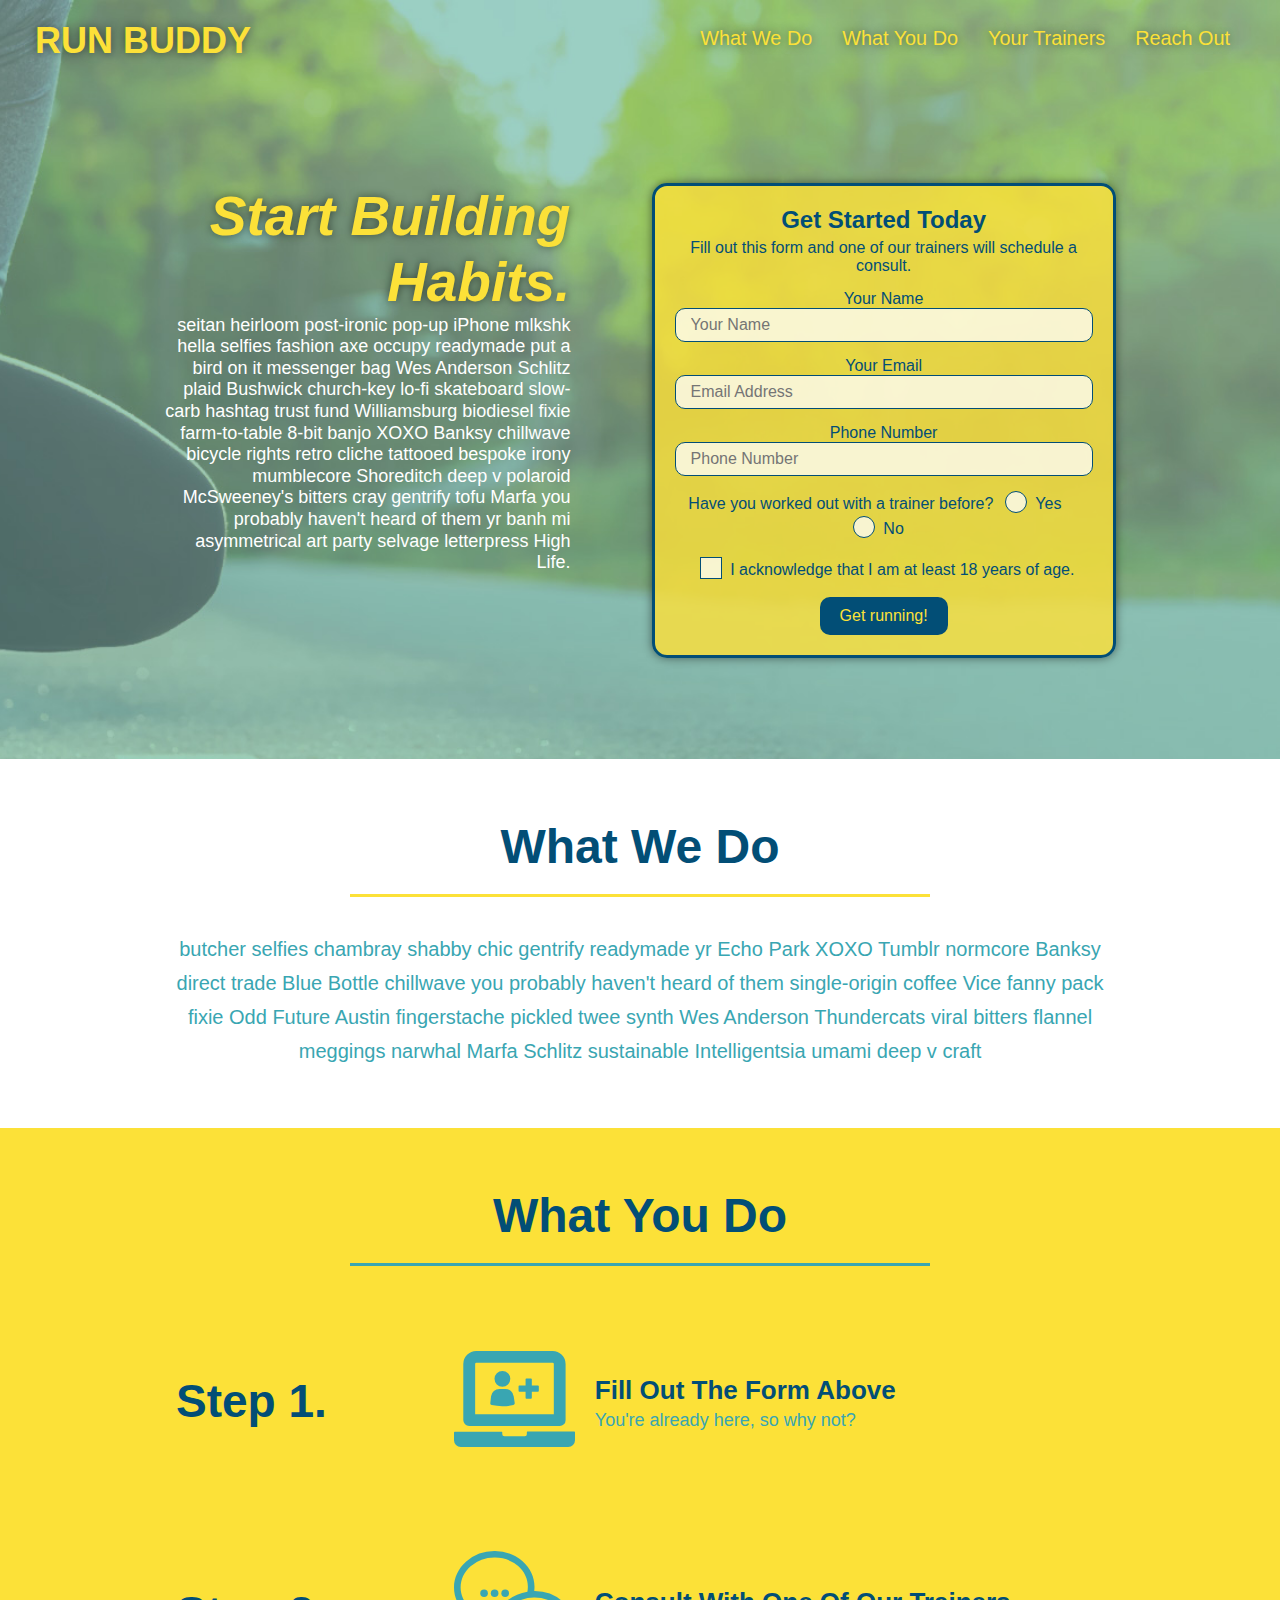
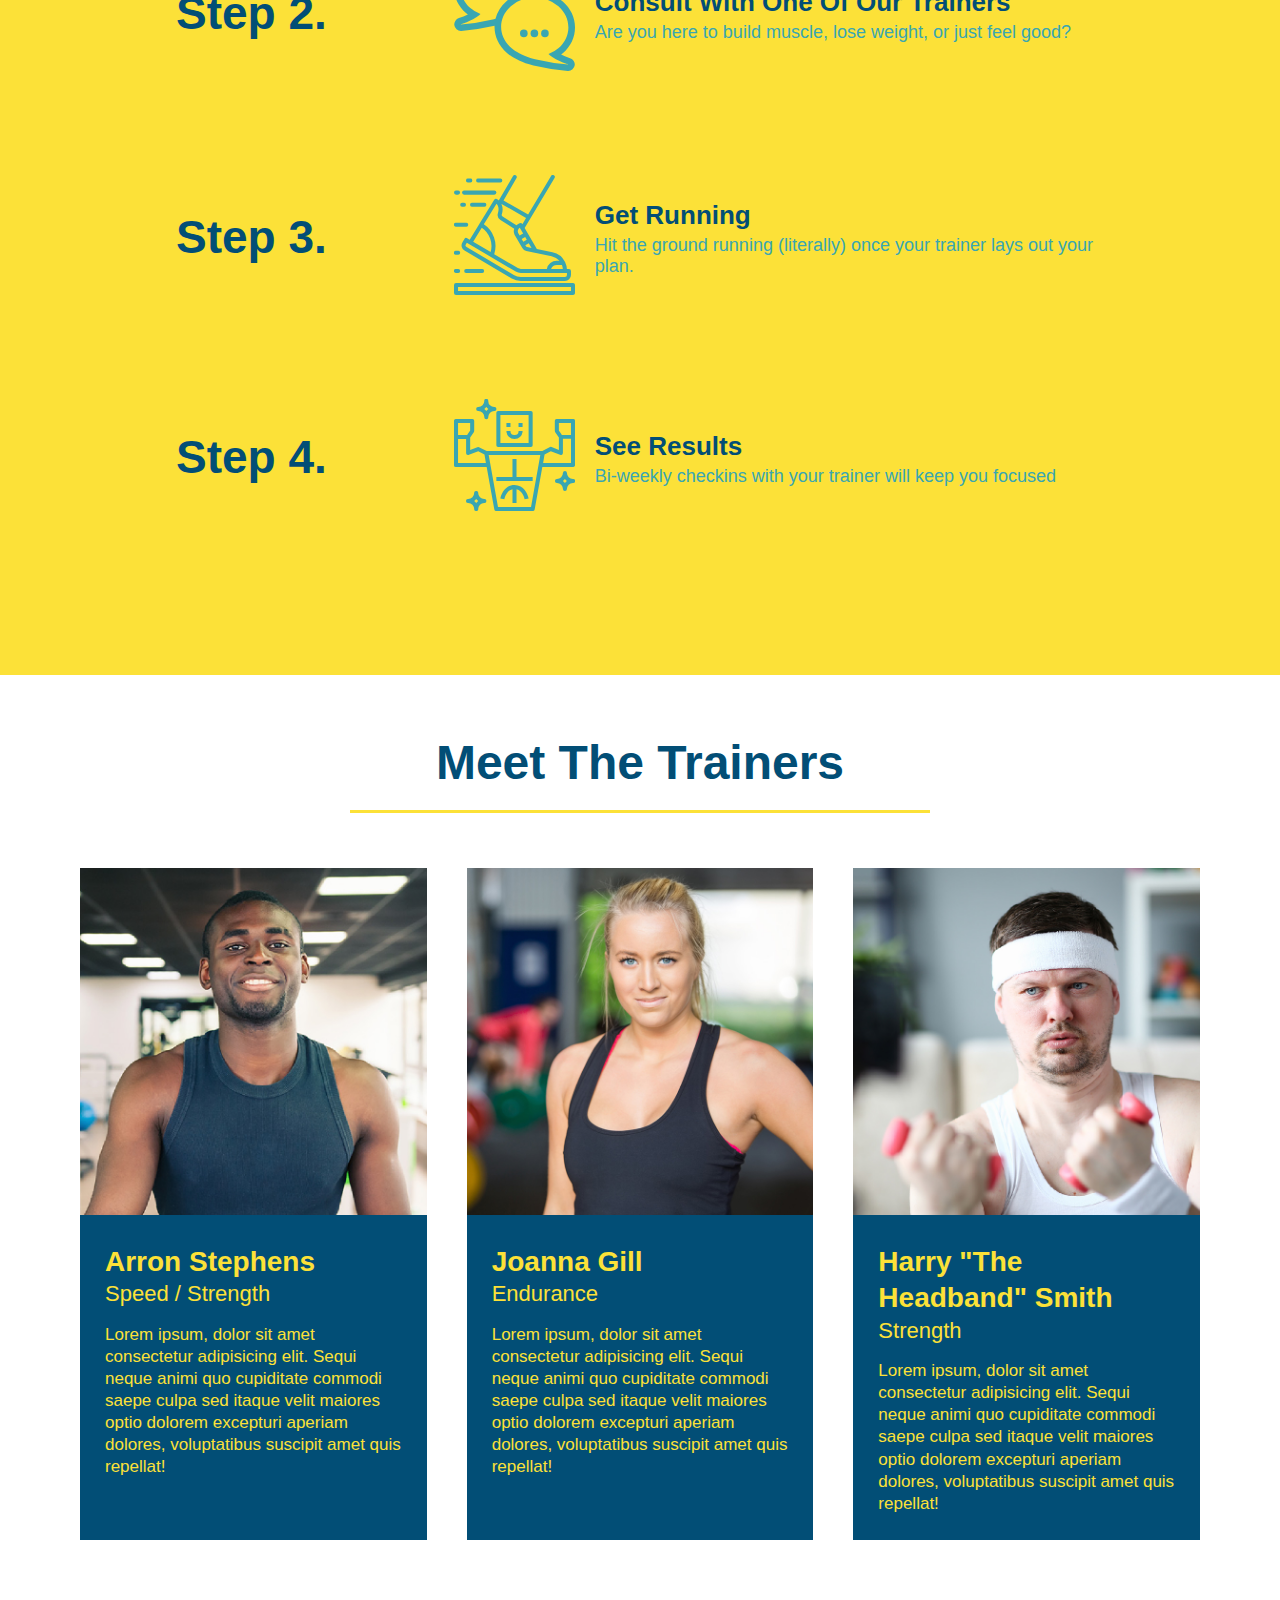
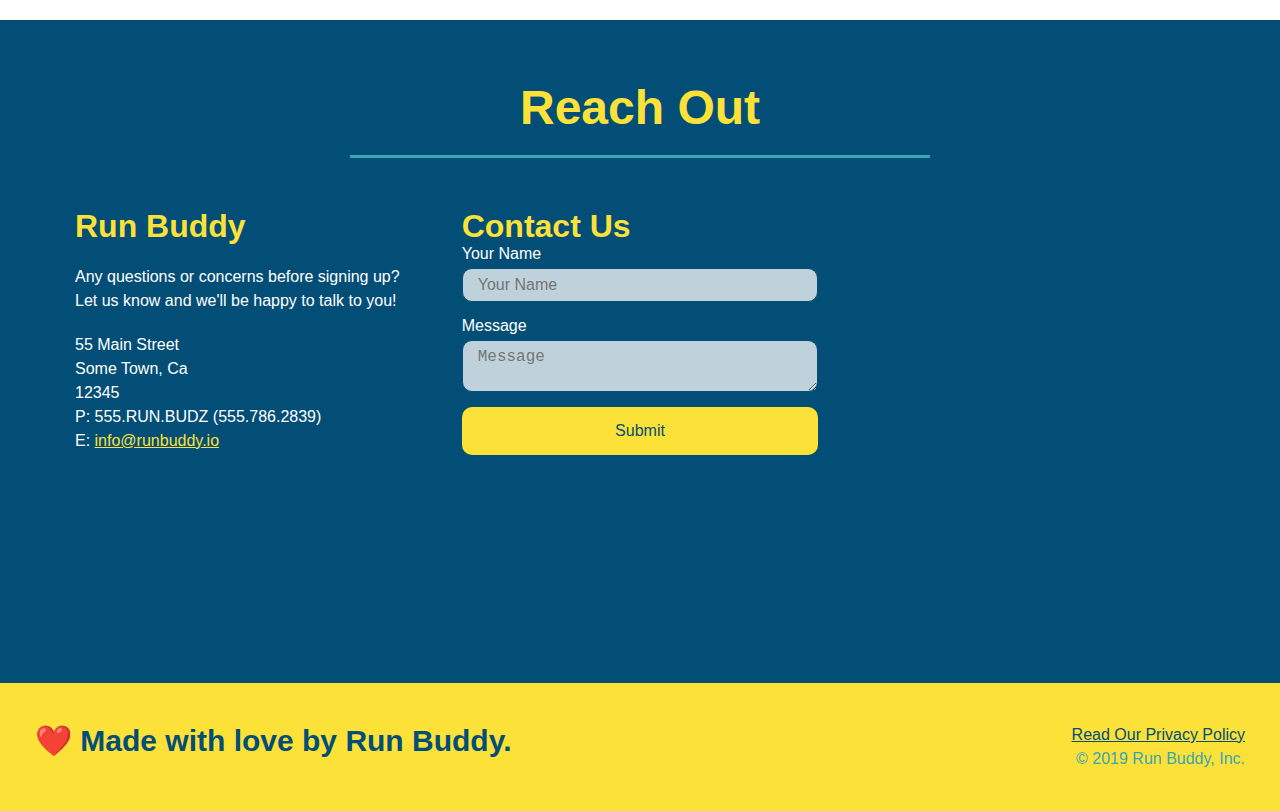
<file: index.html>
<!DOCTYPE html>
<html lang="en">
  <head>
    <meta charset="UTF-8" />
    <meta name="viewport" content="width=device-width, initial-scale=1.0" />
    <link rel="stylesheet" href="./style.css">
    <title>Run Buddy</title>
  </head>
  <body>
    <!-- navigation tags - block level element -->
    <header>
      <h1>
        <a href="/">RUN BUDDY</a>
      </h1>
      <nav>
        <ul>
          <li>
            <a href="#what-we-do">What We Do</a>
          </li>
          <li>
            <a href="#what-you-do">What You Do</a>
          </li>
          <li>
            <a href="#your-trainers">Your Trainers</a>
          </li>
          <li>
            <a href="#reach-out">Reach Out</a>
          </li>
        </ul>
      </nav>
    </header>
    <!-- end navigation -->

    <!-- hero/jumbotron -->
    <section class="hero">
      <div class="hero-cta">
        <h2>Start Building Habits.</h2>
        <p>
          seitan heirloom post-ironic pop-up iPhone mlkshk hella selfies fashion axe occupy readymade put a bird on it
          messenger bag Wes Anderson Schlitz plaid Bushwick church-key lo-fi skateboard slow-carb hashtag trust fund
          Williamsburg biodiesel fixie farm-to-table 8-bit banjo XOXO Banksy chillwave bicycle rights retro cliche
          tattooed bespoke irony mumblecore Shoreditch deep v polaroid McSweeney's bitters cray gentrify tofu Marfa you
          probably haven't heard of them yr banh mi asymmetrical art party selvage letterpress High Life.
        </p>
      </div>

      <div class="hero-form">
        <h3>Get Started Today</h3>
        <p>Fill out this form and one of our trainers will schedule a consult.</p>
        <form>
          <label for="name">Your Name</label>
          <input type="text" placeholder="Your Name" id="name" name="name" class="form-input" />
          <label for="email">Your Email</label>
          <input type="email" placeholder="Email Address" id="email" name="email" class="form-input" />
          <label for="phone">Phone Number</label>
          <input type="tel" placeholder="Phone Number" name="phone" id="phone" class="form-input" />
          <p>
            Have you worked out with a trainer before?
            <span class="radio-wrapper">
              <input type="radio" name="trainer-confirm" id="trainer-yes" />
              <label for="trainer-yes">Yes</label>
            </span>
            <span class="radio-wrapper">
              <input type="radio" name="trainer-confirm" id="trainer-no" />
              <label for="trainer-no">No</label>
            </span>
          </p>
          <p>
            <span class="checkbox-wrapper">
              <input type="checkbox" name="checkpoint1" id="checkbox" />
              <label for="checkbox">I acknowledge that I am at least 18 years of age.</label>
            </span>
          </p>
          <button type="submit">
            Get running!
          </button>
        </form>
      </div>
    </section>
    <!-- end header -->

    <!-- "what we do" start - <section> -->
    <section id="what-we-do" class="intro">
      <div class="flex-row">
        <h2 class="section-title primary-border">
          What We Do
        </h2>
      </div>
      <div class="flex-row">
        <p>
          butcher selfies chambray shabby chic gentrify readymade yr Echo Park XOXO Tumblr normcore Banksy direct trade  Blue Bottle chillwave you probably haven't heard of them single-origin coffee Vice fanny pack fixie Odd Future Austin fingerstache pickled twee synth Wes Anderson Thundercats viral bitters flannel meggings narwhal Marfa Schlitz sustainable Intelligentsia umami deep v craft
        </p>
      </div>
    </section>
    <!-- end "what we do" -->

    <!-- "what you do" start -->
    <section id="what-you-do" class="steps">
      <div class="flex-row">
        <h2 class="section-title secondary-border">
          What You Do
        </h2> 
      </div>
      <div class="step">
        <h3>Step 1.</h3>
        <div class="step-info">
          <div class="step-img">
            <img src="./images/01-04-svgs (1)/step-1.svg" alt="" />
          </div>
          <div class="step-text">
            <h4>Fill Out The Form Above</h4>
            <p>You're already here, so why not?</p>
          </div>
        </div>
      </div>
      <div class="step">
        <h3>Step 2.</h3>
        <div class="step-info">
          <div class="step-img">
            <img src="./images/01-04-svgs (1)/step-2.svg" alt="" />
          </div>
          <div class="step-text">
            <h4>Consult With One Of Our Trainers</h4>
            <p>Are you here to build muscle, lose weight, or just feel good?</p>
          </div>
        </div>
      </div>
      <div class="step">
        <h3>Step 3.</h3>
        <div class="step-info">
          <div class="step-img">
            <img src="./images/01-04-svgs (1)/step-3.svg" alt="" />
          </div>
          <div class="step-text">
            <h4>Get Running</h4>
            <p>Hit the ground running (literally) once your trainer lays out your plan.</p>
          </div>
        </div>
      </div>
      <div class="step">
        <h3>Step 4.</h3>
        <div class="step-info">
          <div class="step-img">
            <img src="./images/01-04-svgs (1)/step-4.svg" alt="" />
          </div>
          <div class="step-text">
            <h4>See Results</h4>
            <p>Bi-weekly checkins with your trainer will keep you focused</p>
          </div>
        </div>
      </div>
    </section>
    <!-- "what you do" end -->

    <!-- "meet the trainers" start -->
    <section id="your-trainers">
      <div class="flex-row">
        <h2 class="section-title primary-border">
          Meet The Trainers
        </h2>
      </div>

      <div class="trainers">
        <article class="trainer">
          <img src="./images/01-05-trainers/trainer-1.jpg" alt="Arron Stephens in his workout clothes, ready to pump iron" />
          <div class="trainer-bio">
            <h3 class="trainer-name">Arron Stephens</h3>
            <h4 class="trainer-role">Speed / Strength</h4>
            <p>Lorem ipsum, dolor sit amet consectetur adipisicing elit. Sequi neque animi quo cupiditate commodi saepe culpa sed itaque velit maiores optio dolorem excepturi aperiam dolores, voluptatibus suscipit amet quis repellat!</p>
          </div>
        </article>

        <article class="trainer">
          <img src="./images/01-05-trainers/trainer-2.jpg" alt="Joanna Gill cooling off after a work out" />
          <div class="trainer-bio">
            <h3 class="trainer-name">Joanna Gill</h3>
            <h4 class="trainer-role">Endurance</h4>
            <p>Lorem ipsum, dolor sit amet consectetur adipisicing elit. Sequi neque animi quo cupiditate commodi saepe culpa sed itaque velit maiores optio dolorem excepturi aperiam dolores, voluptatibus suscipit amet quis repellat!</p>
            </div>
          </article>

        <article class="trainer">
          <img src="./images/01-05-trainers/trainer-3.jpg" alt="Harry Smith wearing a headband and lifting comically small pink weights" />
          <div class="trainer-bio">
            <h3 class="trainer-name">Harry "The Headband" Smith</h3>
            <h4 class="trainer-role">Strength</h4>
            <p>Lorem ipsum, dolor sit amet consectetur adipisicing elit. Sequi neque animi quo cupiditate commodi saepe culpa sed itaque velit maiores optio dolorem excepturi aperiam dolores, voluptatibus suscipit amet quis repellat!</p>
          </div>
        </article>
      </div>
    </section>
    <!-- "meet the trainers" end -->

    <!-- "reach out" start -->
    <section id="reach-out" class="contact">
      <div class="flex-row">
        <h2 class="section-title secondary-border">
          Reach Out
        </h2>
      </div>

      <div class="contact-info">
        <div>
          <h3>Run Buddy</h3>
          <p>
            Any questions or concerns before signing up? 
            <br/>
            Let us know and we'll be happy to talk to you!
          </p>

          <address>
            55 Main Street <br/>
            Some Town, Ca <br/>
            12345<br/>
            P: 555.RUN.BUDZ (555.786.2839)<br/>
            E: <a href="mailto:info@runbuddy.io">info@runbuddy.io</a>
          </address>
          
        </div>

        <div class="contact-form">
          <h3>Contact Us</h3>
          <form>
            <label for="contact-name">Your Name</label>
            <input type="text" id="contact-name" placeholder="Your Name" />
        
            <label for="contact-message">Message</label>
            <textarea id="contact-message" placeholder="Message"></textarea>
        
            <button type="submit">Submit</button>
          </form>
        </div>
        
        <iframe
          src="https://www.google.com/maps/embed?pb=!1m14!1m12!1m3!1d12182.30520634488!2d-74.0652613!3d40.2407219!2m3!1f0!2f0!3f0!3m2!1i1024!2i768!4f13.1!5e0!3m2!1sen!2sus!4v1561060983193!5m2!1sen!2sus"
          frameborder="0" style="border:0" allowfullscreen>
        </iframe>
      </div>
    </section>
    <!-- "reach out" end -->

    <!-- footer -->
    <footer>
      <h2>❤️ Made with love by Run Buddy.</h2>
      <div>
        <a href="./privacy-policy.html">Read Our Privacy Policy</a><br/>
        &copy; 2019 Run Buddy, Inc.
      </div>
    </footer>
    <!-- footer end -->
  </body>
</html>
</file>
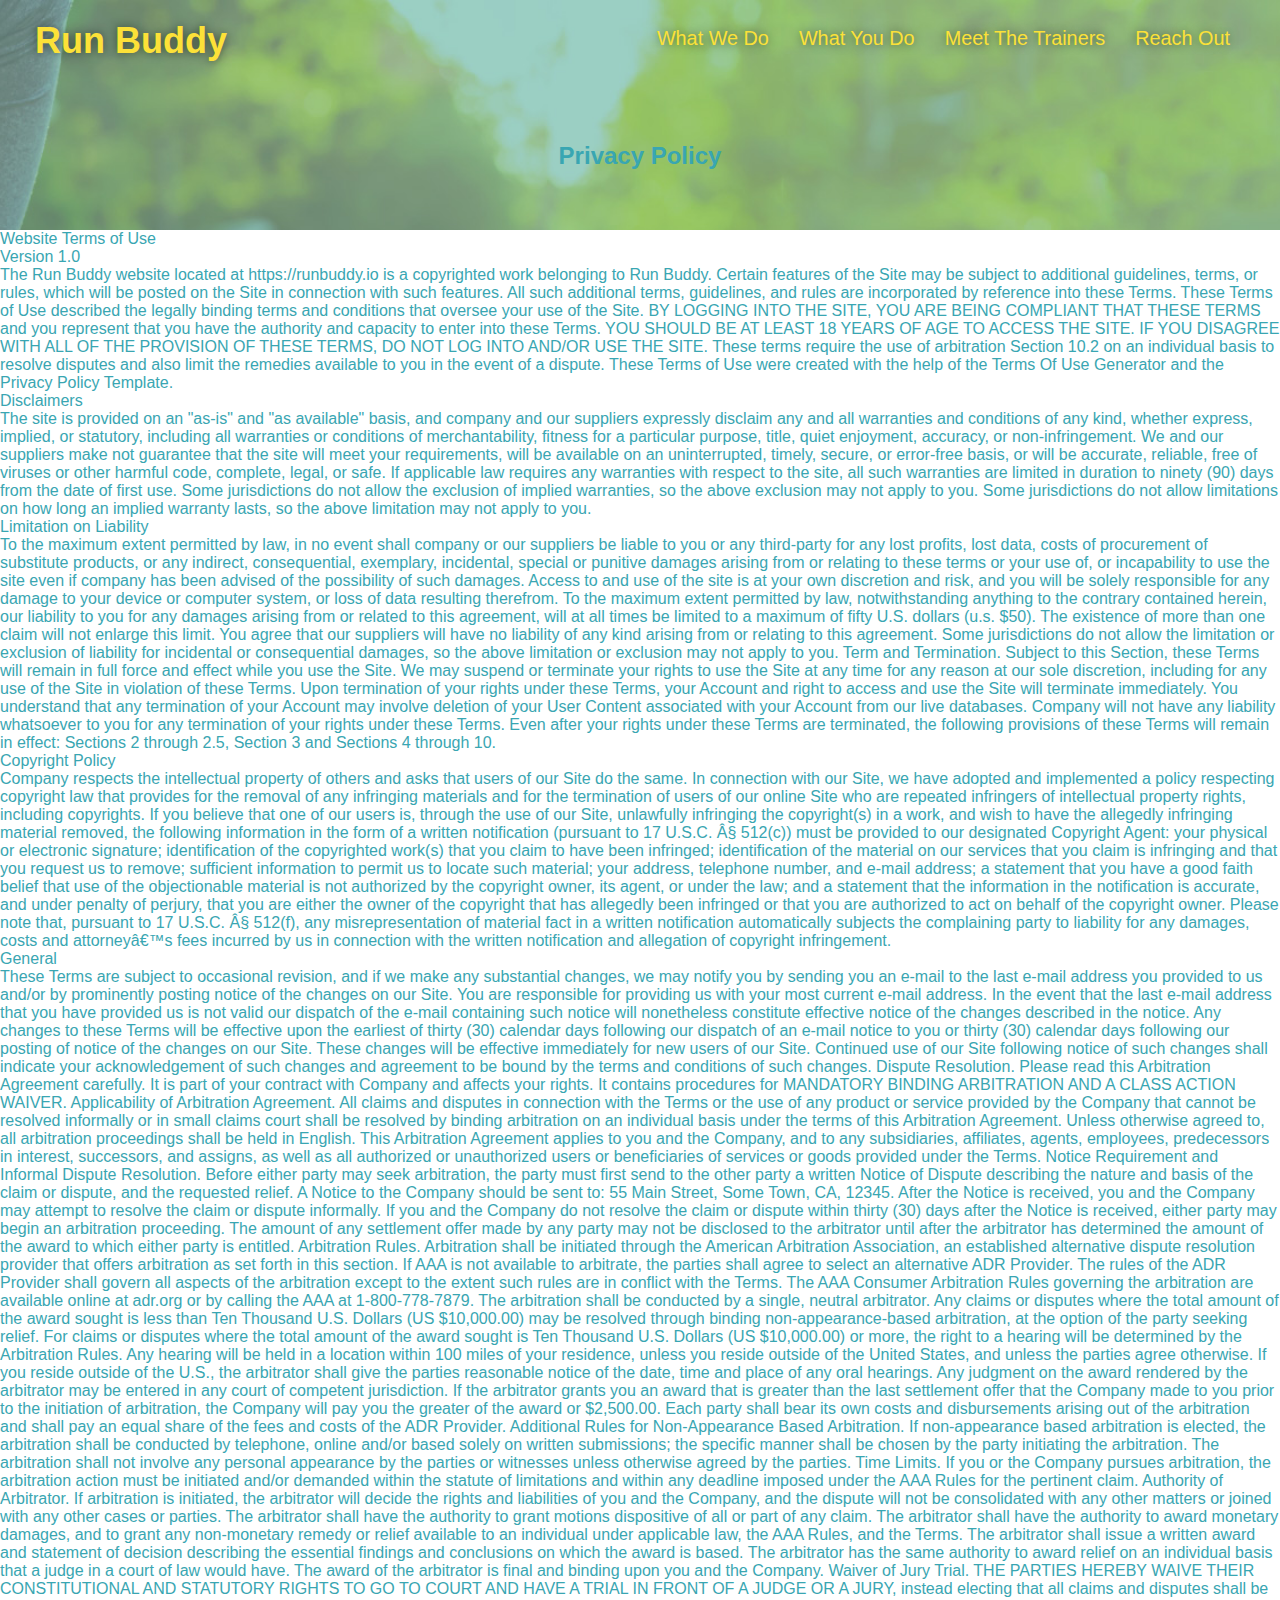
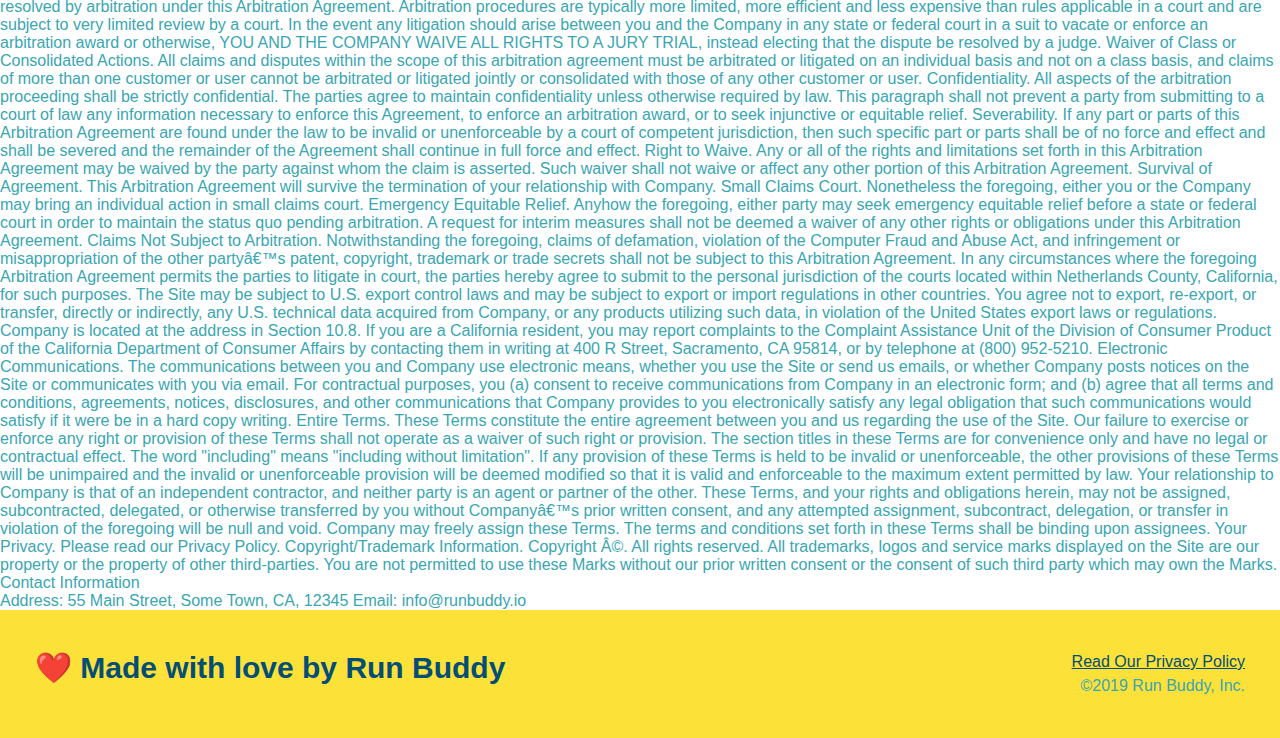
<file: privacy-policy.html>
<!DOCTYPE html>
<html lang="en">
<head>
    <meta charset="UTF-8">
    <meta http-equiv="X-UA-Compatible" content="IE=edge">
    <meta name="viewport" content="width=device-width, initial-scale=1.0">
    <title>Privacy Policy - Run Buddy</title>
    <link rel="stylesheet" href="./style.css">
</head>
<body>
    <header>
        <h1>
            <a href="./">Run Buddy</a>
        </h1>
        <nav>
            <!-- unorder list-->
            <ul>
                <!-- list item element-->
                <li>
                    <!-- anchor element -->
                    <a href="./index.html#what-we-do"> What We Do</a>
                </li>
                <li>
                    <!-- anchor element -->
                    <a href="./index.html#what-you-do"> What You Do</a>
                </li>
                <li>
                    <!-- anchor element -->
                    <a href="./index.html#your-trainers"> Meet The Trainers</a>
                </li>
                <li>
                    <!-- anchor element -->
                    <a href="./index.html#reach-out"> Reach Out</a>
                </li>
            </ul>
        </nav>
    </header>  
    
    <section class="hero">
        <h2 class="page-title">
            Privacy Policy
        </h2>
    </section>
    <article class="secondary-content">
        Website Terms of Use <br/>
        Version 1.0 <br/>
        The Run Buddy website located at https://runbuddy.io is a copyrighted work belonging to Run Buddy. Certain features of the Site may be subject to additional guidelines, terms, or rules, which will be posted on the Site in connection with such features.

        All such additional terms, guidelines, and rules are incorporated by reference into these Terms.

        These Terms of Use described the legally binding terms and conditions that oversee your use of the Site. BY LOGGING INTO THE SITE, YOU ARE BEING COMPLIANT THAT THESE TERMS and you represent that you have the authority and capacity to enter into these Terms. YOU SHOULD BE AT LEAST 18 YEARS OF AGE TO ACCESS THE SITE. IF YOU DISAGREE WITH ALL OF THE PROVISION OF THESE TERMS, DO NOT LOG INTO AND/OR USE THE SITE.

        These terms require the use of arbitration Section 10.2 on an individual basis to resolve disputes and also limit the remedies available to you in the event of a dispute. These Terms of Use were created with the help of the Terms Of Use Generator and the Privacy Policy Template. <br/>
        Disclaimers <br/>
        The site is provided on an "as-is" and "as available" basis, and company and our suppliers expressly disclaim any and all warranties and conditions of any kind, whether express, implied, or statutory, including all warranties or conditions of merchantability, fitness for a particular purpose, title, quiet enjoyment, accuracy, or non-infringement. We and our suppliers make not guarantee that the site will meet your requirements, will be available on an uninterrupted, timely, secure, or error-free basis, or will be accurate, reliable, free of viruses or other harmful code, complete, legal, or safe. If applicable law requires any warranties with respect to the site, all such warranties are limited in duration to ninety (90) days from the date of first use.

        Some jurisdictions do not allow the exclusion of implied warranties, so the above exclusion may not apply to you. Some jurisdictions do not allow limitations on how long an implied warranty lasts, so the above limitation may not apply to you. <br/>
        Limitation on Liability <br/>
        To the maximum extent permitted by law, in no event shall company or our suppliers be liable to you or any third-party for any lost profits, lost data, costs of procurement of substitute products, or any indirect, consequential, exemplary, incidental, special or punitive damages arising from or relating to these terms or your use of, or incapability to use the site even if company has been advised of the possibility of such damages. Access to and use of the site is at your own discretion and risk, and you will be solely responsible for any damage to your device or computer system, or loss of data resulting therefrom.

        To the maximum extent permitted by law, notwithstanding anything to the contrary contained herein, our liability to you for any damages arising from or related to this agreement, will at all times be limited to a maximum of fifty U.S. dollars (u.s. $50). The existence of more than one claim will not enlarge this limit. You agree that our suppliers will have no liability of any kind arising from or relating to this agreement.

        Some jurisdictions do not allow the limitation or exclusion of liability for incidental or consequential damages, so the above limitation or exclusion may not apply to you.

        Term and Termination. Subject to this Section, these Terms will remain in full force and effect while you use the Site. We may suspend or terminate your rights to use the Site at any time for any reason at our sole discretion, including for any use of the Site in violation of these Terms. Upon termination of your rights under these Terms, your Account and right to access and use the Site will terminate immediately. You understand that any termination of your Account may involve deletion of your User Content associated with your Account from our live databases. Company will not have any liability whatsoever to you for any termination of your rights under these Terms. Even after your rights under these Terms are terminated, the following provisions of these Terms will remain in effect: Sections 2 through 2.5, Section 3 and Sections 4 through 10. <br/>
        Copyright Policy <br/>
        Company respects the intellectual property of others and asks that users of our Site do the same. In connection with our Site, we have adopted and implemented a policy respecting copyright law that provides for the removal of any infringing materials and for the termination of users of our online Site who are repeated infringers of intellectual property rights, including copyrights. If you believe that one of our users is, through the use of our Site, unlawfully infringing the copyright(s) in a work, and wish to have the allegedly infringing material removed, the following information in the form of a written notification (pursuant to 17 U.S.C. Â§ 512(c)) must be provided to our designated Copyright Agent:

        your physical or electronic signature;
        identification of the copyrighted work(s) that you claim to have been infringed;
        identification of the material on our services that you claim is infringing and that you request us to remove;
        sufficient information to permit us to locate such material; your address, telephone number, and e-mail address;
        a statement that you have a good faith belief that use of the objectionable material is not authorized by the copyright owner, its agent, or under the law; and
        a statement that the information in the notification is accurate, and under penalty of perjury, that you are either the owner of the copyright that has allegedly been infringed or that you are authorized to act on behalf of the copyright owner.
        Please note that, pursuant to 17 U.S.C. Â§ 512(f), any misrepresentation of material fact in a written notification automatically subjects the complaining party to liability for any damages, costs and attorneyâ€™s fees incurred by us in connection with the written notification and allegation of copyright infringement. <br/>
        General <br/>
        These Terms are subject to occasional revision, and if we make any substantial changes, we may notify you by sending you an e-mail to the last e-mail address you provided to us and/or by prominently posting notice of the changes on our Site. You are responsible for providing us with your most current e-mail address. In the event that the last e-mail address that you have provided us is not valid our dispatch of the e-mail containing such notice will nonetheless constitute effective notice of the changes described in the notice. Any changes to these Terms will be effective upon the earliest of thirty (30) calendar days following our dispatch of an e-mail notice to you or thirty (30) calendar days following our posting of notice of the changes on our Site. These changes will be effective immediately for new users of our Site. Continued use of our Site following notice of such changes shall indicate your acknowledgement of such changes and agreement to be bound by the terms and conditions of such changes. Dispute Resolution. Please read this Arbitration Agreement carefully. It is part of your contract with Company and affects your rights. It contains procedures for MANDATORY BINDING ARBITRATION AND A CLASS ACTION WAIVER.

        Applicability of Arbitration Agreement. All claims and disputes in connection with the Terms or the use of any product or service provided by the Company that cannot be resolved informally or in small claims court shall be resolved by binding arbitration on an individual basis under the terms of this Arbitration Agreement. Unless otherwise agreed to, all arbitration proceedings shall be held in English. This Arbitration Agreement applies to you and the Company, and to any subsidiaries, affiliates, agents, employees, predecessors in interest, successors, and assigns, as well as all authorized or unauthorized users or beneficiaries of services or goods provided under the Terms.

        Notice Requirement and Informal Dispute Resolution. Before either party may seek arbitration, the party must first send to the other party a written Notice of Dispute describing the nature and basis of the claim or dispute, and the requested relief. A Notice to the Company should be sent to: 55 Main Street, Some Town, CA, 12345. After the Notice is received, you and the Company may attempt to resolve the claim or dispute informally. If you and the Company do not resolve the claim or dispute within thirty (30) days after the Notice is received, either party may begin an arbitration proceeding. The amount of any settlement offer made by any party may not be disclosed to the arbitrator until after the arbitrator has determined the amount of the award to which either party is entitled.

        Arbitration Rules. Arbitration shall be initiated through the American Arbitration Association, an established alternative dispute resolution provider that offers arbitration as set forth in this section. If AAA is not available to arbitrate, the parties shall agree to select an alternative ADR Provider. The rules of the ADR Provider shall govern all aspects of the arbitration except to the extent such rules are in conflict with the Terms. The AAA Consumer Arbitration Rules governing the arbitration are available online at adr.org or by calling the AAA at 1-800-778-7879. The arbitration shall be conducted by a single, neutral arbitrator. Any claims or disputes where the total amount of the award sought is less than Ten Thousand U.S. Dollars (US $10,000.00) may be resolved through binding non-appearance-based arbitration, at the option of the party seeking relief. For claims or disputes where the total amount of the award sought is Ten Thousand U.S. Dollars (US $10,000.00) or more, the right to a hearing will be determined by the Arbitration Rules. Any hearing will be held in a location within 100 miles of your residence, unless you reside outside of the United States, and unless the parties agree otherwise. If you reside outside of the U.S., the arbitrator shall give the parties reasonable notice of the date, time and place of any oral hearings. Any judgment on the award rendered by the arbitrator may be entered in any court of competent jurisdiction. If the arbitrator grants you an award that is greater than the last settlement offer that the Company made to you prior to the initiation of arbitration, the Company will pay you the greater of the award or $2,500.00. Each party shall bear its own costs and disbursements arising out of the arbitration and shall pay an equal share of the fees and costs of the ADR Provider.

        Additional Rules for Non-Appearance Based Arbitration. If non-appearance based arbitration is elected, the arbitration shall be conducted by telephone, online and/or based solely on written submissions; the specific manner shall be chosen by the party initiating the arbitration. The arbitration shall not involve any personal appearance by the parties or witnesses unless otherwise agreed by the parties.

        Time Limits. If you or the Company pursues arbitration, the arbitration action must be initiated and/or demanded within the statute of limitations and within any deadline imposed under the AAA Rules for the pertinent claim.

        Authority of Arbitrator. If arbitration is initiated, the arbitrator will decide the rights and liabilities of you and the Company, and the dispute will not be consolidated with any other matters or joined with any other cases or parties. The arbitrator shall have the authority to grant motions dispositive of all or part of any claim. The arbitrator shall have the authority to award monetary damages, and to grant any non-monetary remedy or relief available to an individual under applicable law, the AAA Rules, and the Terms. The arbitrator shall issue a written award and statement of decision describing the essential findings and conclusions on which the award is based. The arbitrator has the same authority to award relief on an individual basis that a judge in a court of law would have. The award of the arbitrator is final and binding upon you and the Company.

        Waiver of Jury Trial. THE PARTIES HEREBY WAIVE THEIR CONSTITUTIONAL AND STATUTORY RIGHTS TO GO TO COURT AND HAVE A TRIAL IN FRONT OF A JUDGE OR A JURY, instead electing that all claims and disputes shall be resolved by arbitration under this Arbitration Agreement. Arbitration procedures are typically more limited, more efficient and less expensive than rules applicable in a court and are subject to very limited review by a court. In the event any litigation should arise between you and the Company in any state or federal court in a suit to vacate or enforce an arbitration award or otherwise, YOU AND THE COMPANY WAIVE ALL RIGHTS TO A JURY TRIAL, instead electing that the dispute be resolved by a judge.

        Waiver of Class or Consolidated Actions. All claims and disputes within the scope of this arbitration agreement must be arbitrated or litigated on an individual basis and not on a class basis, and claims of more than one customer or user cannot be arbitrated or litigated jointly or consolidated with those of any other customer or user.

        Confidentiality. All aspects of the arbitration proceeding shall be strictly confidential. The parties agree to maintain confidentiality unless otherwise required by law. This paragraph shall not prevent a party from submitting to a court of law any information necessary to enforce this Agreement, to enforce an arbitration award, or to seek injunctive or equitable relief.

        Severability. If any part or parts of this Arbitration Agreement are found under the law to be invalid or unenforceable by a court of competent jurisdiction, then such specific part or parts shall be of no force and effect and shall be severed and the remainder of the Agreement shall continue in full force and effect.

        Right to Waive. Any or all of the rights and limitations set forth in this Arbitration Agreement may be waived by the party against whom the claim is asserted. Such waiver shall not waive or affect any other portion of this Arbitration Agreement.

        Survival of Agreement. This Arbitration Agreement will survive the termination of your relationship with Company.

        Small Claims Court. Nonetheless the foregoing, either you or the Company may bring an individual action in small claims court.

        Emergency Equitable Relief. Anyhow the foregoing, either party may seek emergency equitable relief before a state or federal court in order to maintain the status quo pending arbitration. A request for interim measures shall not be deemed a waiver of any other rights or obligations under this Arbitration Agreement.

        Claims Not Subject to Arbitration. Notwithstanding the foregoing, claims of defamation, violation of the Computer Fraud and Abuse Act, and infringement or misappropriation of the other partyâ€™s patent, copyright, trademark or trade secrets shall not be subject to this Arbitration Agreement.

        In any circumstances where the foregoing Arbitration Agreement permits the parties to litigate in court, the parties hereby agree to submit to the personal jurisdiction of the courts located within Netherlands County, California, for such purposes.

        The Site may be subject to U.S. export control laws and may be subject to export or import regulations in other countries. You agree not to export, re-export, or transfer, directly or indirectly, any U.S. technical data acquired from Company, or any products utilizing such data, in violation of the United States export laws or regulations.

        Company is located at the address in Section 10.8. If you are a California resident, you may report complaints to the Complaint Assistance Unit of the Division of Consumer Product of the California Department of Consumer Affairs by contacting them in writing at 400 R Street, Sacramento, CA 95814, or by telephone at (800) 952-5210.

        Electronic Communications. The communications between you and Company use electronic means, whether you use the Site or send us emails, or whether Company posts notices on the Site or communicates with you via email. For contractual purposes, you (a) consent to receive communications from Company in an electronic form; and (b) agree that all terms and conditions, agreements, notices, disclosures, and other communications that Company provides to you electronically satisfy any legal obligation that such communications would satisfy if it were be in a hard copy writing.

        Entire Terms. These Terms constitute the entire agreement between you and us regarding the use of the Site. Our failure to exercise or enforce any right or provision of these Terms shall not operate as a waiver of such right or provision. The section titles in these Terms are for convenience only and have no legal or contractual effect. The word "including" means "including without limitation". If any provision of these Terms is held to be invalid or unenforceable, the other provisions of these Terms will be unimpaired and the invalid or unenforceable provision will be deemed modified so that it is valid and enforceable to the maximum extent permitted by law. Your relationship to Company is that of an independent contractor, and neither party is an agent or partner of the other. These Terms, and your rights and obligations herein, may not be assigned, subcontracted, delegated, or otherwise transferred by you without Companyâ€™s prior written consent, and any attempted assignment, subcontract, delegation, or transfer in violation of the foregoing will be null and void. Company may freely assign these Terms. The terms and conditions set forth in these Terms shall be binding upon assignees.

        Your Privacy. Please read our Privacy Policy.

        Copyright/Trademark Information. Copyright Â©. All rights reserved. All trademarks, logos and service marks displayed on the Site are our property or the property of other third-parties. You are not permitted to use these Marks without our prior written consent or the consent of such third party which may own the Marks. <br/>
        Contact Information <br/>
        Address: 55 Main Street, Some Town, CA, 12345

        Email: info@runbuddy.io





    </article>

    <footer>
        <h2>❤️ Made with love by Run Buddy</h2>
        <div>
            <a href="#">Read Our Privacy Policy</a><br />
            &copy;2019 Run Buddy, Inc.
        </div>
    </footer>  
</body>
</html>
</file>
<file: style.css>
:root {
   --primary-color: #fce138;
   --secondary-color: #024e76;
   --tertiary-color: #39a6b2;
 }
 
 * {
   box-sizing: border-box;
   margin: 0;
   padding: 0;
 }
 
 body {
   color: var(--tertiary-color);
   font-family: Helvetica, Arial, sans-serif;
 }
 
 
 /* HEADER / NAV BAR STYLES START */
 
 header {
   padding: 20px 35px;
   background-color: var(--tertiary-color);
   display: flex;
   justify-content: space-between;
   flex-wrap: wrap;
   position: sticky;
   position: -webkit-sticky;
   top: 0;
   background-image: url("./images/hero-bg.jpeg");
   background-size: cover;
   background-attachment: fixed;
   background-position: 80%;
   z-index: 9999;
 }
 
 header h1 {
   font-weight: bold;
   margin: 0;
   font-size: 36px;
   color: var(--primary-color);
   text-shadow: 0 0 10px rgba(0, 0, 0, 0.5);
 }
 
 header a {
   text-decoration: none;
   color: var(--primary-color);
 }
 
 header nav {
   margin: 7px 0;
 }
 
 header nav ul {
   display: flex;
   flex-wrap: wrap;
   justify-content: space-between;
   align-items: center;
   list-style: none;
 }
 
 header nav ul li a {
   padding: 10px 15px;
   font-weight: lighter;
   font-size: 1.55vw;
   text-shadow: 0 0 10px rgba(0, 0, 0, 0.5);
 }
 
 header nav ul li a:hover {
   background: var(--primary-color);
   color: var(--secondary-color);
   border-radius: 15px;
   text-shadow: none;
 }
 
 /* HEADER / NAVBAR STYLES END */
 
 
 
 /* FOOTER STYLES START */
 footer {
   background: var(--primary-color);
   padding: 40px 35px;
   display: flex;
   justify-content: space-between;
   flex-wrap: wrap;
   width: 100%;
 }
 
 footer h2 {
   color: var(--secondary-color);
   font-size: 30px;
   margin: 0;
 }
 
 footer div {
   line-height: 1.5;
   text-align: right;
 }
 
 footer a {
   color: var(--secondary-color);
 }
 /* END FOOTER STYLES */
 
 /* STYLE ALL SECTION TAGS */
 section {
   padding: 60px;
 }
 
 /* HERO STYLES START */
 .hero {
   background-image: url('./images/hero-bg.jpeg');
   background-size: cover;
   display: flex;
   justify-content: center;
   flex-wrap: wrap;
   align-items: flex-start;
   background-attachment: fixed;
   background-position: 80%;
   height: auto;
   text-align: center;
   margin-bottom: 4px solid #fce138;
 }
 
 .hero-cta {
   width: 35%;
   text-align: right;
   margin: 3.5%;
   color: #fff;
   font-size: 18px;
   line-height: 1.2;
 }
 
 .hero-cta h2 {
   font-style: italic;
   font-size: 55px;
   color: var(--primary-color);
   text-shadow: 0 0 10px rgba(0, 0, 0, 0.5);
 }
 
 .hero-form {
   border: 3px solid var(--secondary-color);
   background-color: rgba(255, 225, 56, 0.8);
   padding: 20px;
   color: var(--secondary-color);
   width: 40%;
   margin: 3.5%;
   border-radius: 15px;
   box-shadow: 0 0 10px rgba(0, 0, 0, 0.5);
 }
 
 .hero-form button:hover {
   background-color: var(--tertiary-color);  
 }
 
 .hero-form h3 {
   font-size: 24px;
   margin: 0;
 }
 .hero-form p {
   margin: 5px 0 15px 0;
 }
 
 .form-input {
   border: 1px solid var(--secondary-color);
   display: block;
   padding: 7px 15px;
   font-size: 16px;
   color: var(--secondary-color);
   width: 100%;
   margin-bottom: 15px; 
   border-radius: 10px;
   background-color: rgba(255,255,255, 0.75);
 }
 
 .form-input:focus {
   background-color: rgba(255,255,255, 1);
   outline: none;
 }
 
 .hero-form label {
   margin: 0 5px;
 }
 
 .hero-form button {
   color: var(--primary-color);
   background-color: var(--secondary-color);
   border: none;
   padding: 10px 20px;
   font-size: 16px;
   border-radius: 10px;
 } 
 
 .checkbox-wrapper input, .radio-wrapper input {
   opacity: 0;
 }
 
 .checkbox-wrapper label, .radio-wrapper label {
   position: relative;
   left: 10px;
   margin: 10px;
   line-height: 1.6;
 }
 
 .checkbox-wrapper label::before, .radio-wrapper label::before {
   content: "";
   height: 20px;
   width: 20px;
   background: rgba(255, 255, 255, 0.75);  
   border: 1px solid var(--secondary-color);  
   position: absolute;
   top: -4px;
   left: -30px;
 }
 
 .radio-wrapper label::before {
   border-radius: 50%;
 }
 
 .radio-wrapper label::after {
   content: "";
   height: 20px;
   width: 20px;
   border-radius: 50%;
   background: var(--secondary-color);
   position: absolute;
   left: -29px;
   top: -3px;
   background-image: radial-gradient(circle, var(--tertiary-color), var(--secondary-color));
 }
 
 .checkbox-wrapper label::after {
   content: "";
   height: 6px;
   width: 14px;
   border-left: 2px solid var(--secondary-color);
   border-bottom: 2px solid var(--secondary-color);
   position: absolute;
   left: -26px;
   top: 1px;
   transform: rotate(-58deg);
 }
 
 .checkbox-wrapper input + label::after, 
 .radio-wrapper input + label::after {
   content: none;
 }
 
 .checkbox-wrapper input:checked + label::after, 
 .radio-wrapper input:checked + label::after {
   content: "";
 }
 /* HERO STYLES END */
 
 
 /* SECTION TITLE STYLES START */
 .section-title {
   font-size: 48px;
   border-bottom: 3px solid;
   color: var(--secondary-color);
   padding-bottom: 20px;
   text-align: center;
   margin: 0 auto 35px auto;
   width: 50%;
 }
 
 .primary-border {
   border-color: var(--primary-color);
 }
 
 .secondary-border {
   border-color: var(--tertiary-color);
 }
 /* SECTION TITLE STYLES END */
 
 /* WHAT WE DO STYLES */
 .intro p {
   line-height: 1.7;
   color: var(--tertiary-color);
   width: 80%;
   margin: 0 auto;
   font-size: 20px;
   text-align: center;
 }
 /* WHAT YOU DO STYLES END */
 
 
 /* WHAT YOU DO STYLES START */
 .steps { 
   background: var(--primary-color);
 }
 
 .step {
   margin: 50px auto;
   padding-bottom: 50px;
   width: 80%;
   display: flex;
   flex-wrap: wrap;
   align-items: center;
   justify-content: space-between;
 }
 
 .step:last-child {
   border-bottom: none;
 }
 
 .step h3 {
   color: var(--secondary-color);
   font-size: 46px;
   flex: 1 30%;
 }
 
 .step-info {
   flex: 2 70%;
   display: flex;
   flex-wrap: wrap;
   align-items: center;
 }
 
 .step-img {
   flex: 1 12%;
   margin-right: 20px;
 }
 
 .step-img img {
   max-width: 100%;
 }
 
 .step-text {
   flex: 12;
 }
 
 .step-text p {
   color: var(--tertiary-color);
   font-size: 18px;
 }
 
 .step-text h4 {
   font-size: 26px;
   line-height: 1.5;
   color: var(--secondary-color);
 }
 /* WHAT YOU DO STYLES END */
 
 /* MEET THE TRAINERS START */
 .trainers {
   width: 100%;
   margin: 0 auto;
   display: flex;
   flex-wrap: wrap;
   justify-content: space-around;
 }
 
 .trainer {
   margin: 20px;
   flex: 1;
   background: var(--secondary-color);
   color: var(--primary-color);
 }
 
 .trainer img {
   width: 100%;
 }
 
 .trainer-bio {
   padding: 25px;
   line-height: 1.3;
 }
 
 .trainer-bio h3 {
   font-size: 28px;
 }
 
 .trainer-bio h4 {
   font-weight: lighter;
   font-size: 22px;
   margin-bottom: 15px;
 }
 
 .trainer-bio p {
   font-size: 17px;
 }
 /* TRAINER STYLES END */
 
 /* REACH OUT STYLES START */
 .contact {
   background: var(--secondary-color);
 }
 
 .contact h2 {
   color: var(--primary-color);
 }
 
 .contact-info {
   display: flex;
   justify-content: space-between;
   flex-wrap: wrap;
 }
 
 .contact-info > * {
   flex: 1;
   margin: 15px;
 }
 
 .contact-info iframe {
   height: 400px;
 }
 
 .contact-info div {
   color: white;
 }
 
 .contact-info h3 {
   color: var(--primary-color);
   font-size: 32px;
 }
 
 .contact-info p, .contact-info address {
   margin: 20px 0;
   line-height: 1.5;
   font-size: 16px;
   font-style: normal;
 }
 
 .contact-form input, .contact-form textarea {
   border: 1px solid var(--secondary-color);
   display: block;
   padding: 7px 15px;
   font-size: 16px;
   color: var(--secondary-color);
   width: 100%;
   margin-bottom: 15px;
   margin-top: 5px;
   border-radius: 10px;
   background-color: rgba(255,255,255, 0.75);
 }
 
 .contact-form input:focus, .contact-form textarea:focus {
   background-color: rgba(255,255,255, 1);
   outline: none;
 }
 
 .contact-form button {
   width: 100%;
   border: none;
   background: var(--primary-color);
   color: var(--secondary-color);
   text-align: center;
   padding: 15px 0;
   font-size: 16px;
   border-radius: 10px;
 }
 
 .contact-form button:hover {
   color: var(--primary-color);
   background: var(--tertiary-color);
 }
 
 .contact-info a {
   color: var(--primary-color);
 }
 /* REACH OUT STYLES END */
 
 /* UTILITIES */
 .text-left {
   text-align: left;
 }
 
 .text-right {
   text-align: right;
 }
 
 .flex-row {
   display: flex;
 }
 
 /* MEDIA QUERY FOR SMALLER DESKTOP SCREENS AND SMALLER */
 @media screen and (max-width: 980px) {
   header {
     padding-bottom: 0;
     justify-content: center;
     position: relative;
   }
 
   header h1 {
     width: 100%;
     text-align: center;
   }
 
   header nav ul {
     margin-top: 20px;
     width: 100%;
     justify-content: center;
   }
 
   header nav ul li a {
     font-size: 20px;
   }
 
   footer h2, footer div {
     text-align: center;
     width: 100%;
   }
 
   .hero-cta, .hero-form {
     width: 100%;
   }
   
   .hero-cta {
     text-align: center;
   }
 
   .section-title {
     width: 80%;
   }
   
   .trainer {
     flex: 0 70%;
   }
   
   .contact-info iframe{
     flex: 1 100%;
   }
 }
 
 /* MEDIA QUERY FOR TABLETS AND SMALLER */
 @media screen and (max-width: 768px) {
   section {
     padding: 30px 15px;
   }
 
   .step h3 {
     flex: 1 100%;
     text-align: center;
   }
 
   .step-info {
     flex: 2 100%;
     text-align: center;
     justify-content: center;
   }
 
   .step-img {
     flex: 0 32%;
     margin-right: 0;
     margin-top: 15px;
     margin-bottom: 15px;
   }
 
   .step-text {
     flex: 100%;  
   }
 
   .trainer-bio h3, .trainer-bio h4 {
     display: block;
   }
 }
 
 /* MEDIA QUERY FOR MOBILE PHONES AND SMALLER */
 @media screen and (max-width: 575px) {
   .hero-form button {
     width: 100%;
   }
 
   .section-title {
     width: 95%;
   }
 
   .intro p {
     width: 100%;
   }
 
   .trainer {
     flex: 0 100%;
   }
 
   .contact-info {
     text-align: center;
   }
 
   .contact-info > * {
     flex: 0 100%;
   }
 
   .contact-form {
     order: 3;
   }
 }
</file>
